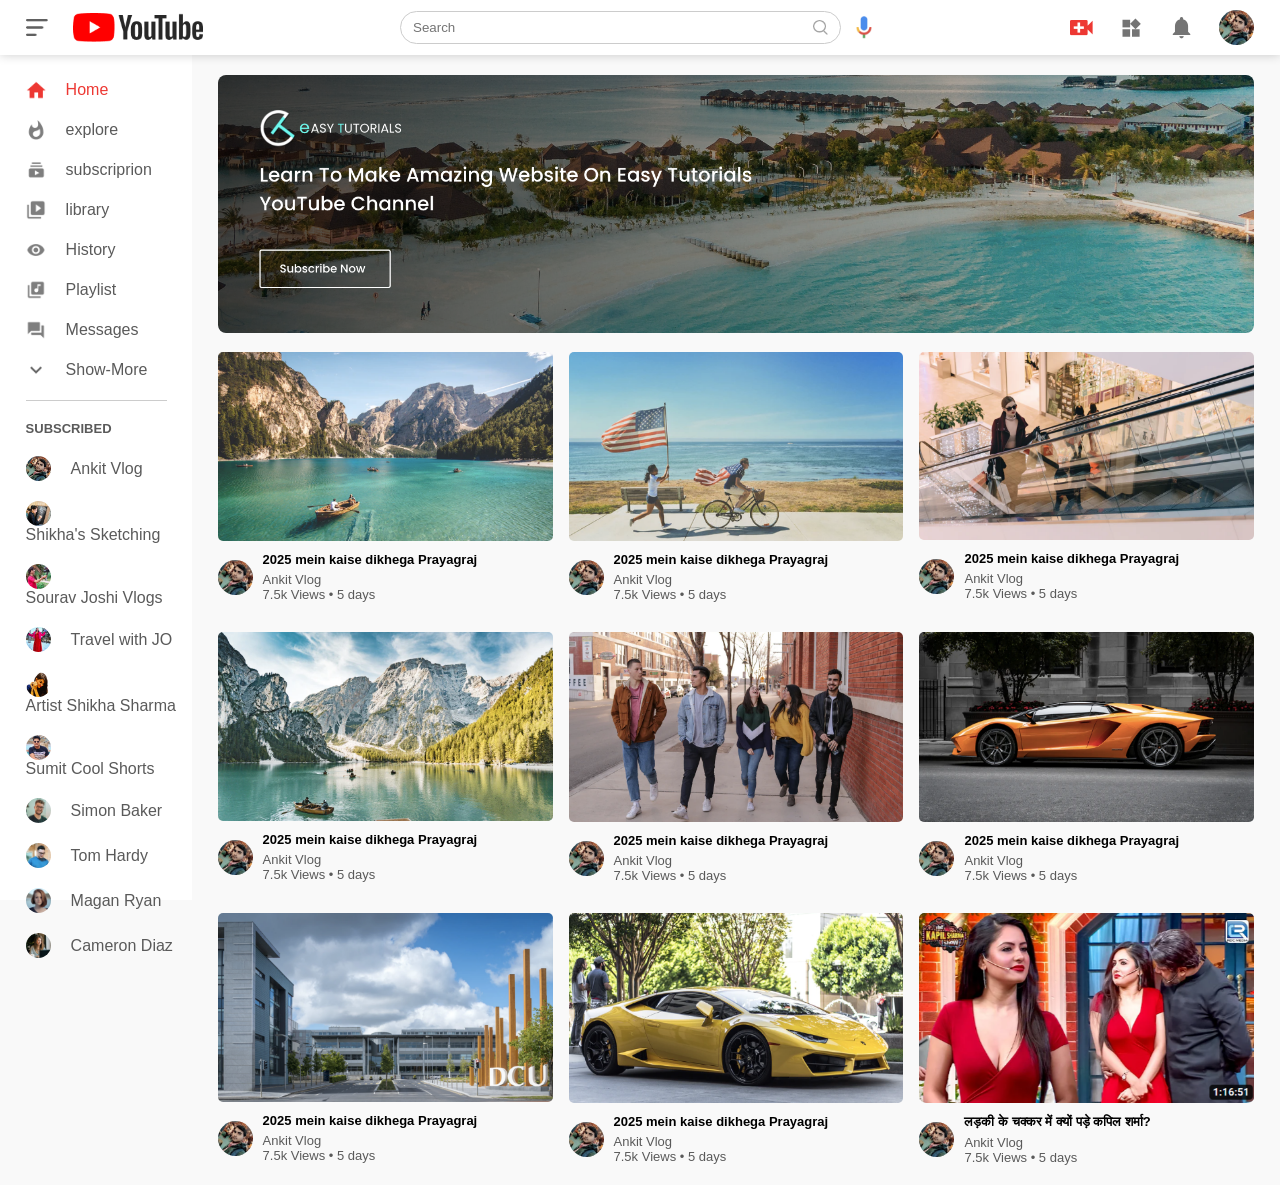
<file: index.html>
<!DOCTYPE html>
<html lang="en">
<head>
    <meta charset="UTF-8">
    <meta http-equiv="X-UA-Compatible" content="IE=edge">
    <meta name="viewport" content="width=device-width, initial-scale=1.0">
    <title>Youtube Clone</title>
    <link rel="stylesheet" href="style.css">
</head>
<body>
    <header>
        <nav class="flex-div" >
            <div class="nav-left flex-div">
                <img src="images/menu.png" class="menu-icon">
                <img src="images/logo.png" class="logo">
            </div>
            <div class="nav-middle flex-div">
                <div class="search-box flex-div">
                    <input type="text" placeholder="Search">
                    <img src="images/search.png">
                </div>
                <img src="images/voice-search.png" class="mic-icon" >
            </div>
            <div class="nav-right flex-div">
                <img src="images/upload.png">
                <img src="images/more.png">
                <img src="images/notification.png">
                <img src="images/ak.png" class="user-icon">
            </div>
        </nav>
        <!--- -------sidebar------- --->
        <div class="sidebar">
            <div class="shortcut-links">
                <a href=""><img src="images/home.png"><p>Home</p></a>
                <a href=""><img src="images/explore.png"><p>explore</p></a>
                <a href=""><img src="images/subscriprion.png"><p>subscriprion</p></a>
                <a href=""><img src="images/library.png"><p>library</p></a>
                <a href=""><img src="images/history.png"><p>History</p></a>
                <a href=""><img src="images/playlist.png"><p>Playlist</p></a>
                <a href=""><img src="images/messages.png"><p>Messages</p></a>
                <a href=""><img src="images/show-more.png"><p>Show-More</p></a>
                <hr>
            </div>
            <div class="subscribed-list">
                <h3>SUBSCRIBED</h3>
                <a href=""><img src="images/ak.png"><p>Ankit Vlog</p></a>
                <a href=""><img src="images/s.png"><p>Shikha's Sketching</p></a>
                <a href=""><img src="images/saurbh.png"><p>Sourav Joshi Vlogs</p></a>
                <a href=""><img src="images/jo.png"><p>Travel with JO</p></a>
                <a href=""><img src="images/shikha.png"><p>Artist Shikha Sharma </p></a>
                <a href=""><img src="images/summit.png"><p>Sumit Cool Shorts</p></a>
                <a href=""><img src="images/simon.png"><p>Simon Baker</p></a>
                <a href=""><img src="images/tom.png"><p>Tom Hardy</p></a>
                <a href=""><img src="images/megan.png"><p>Magan Ryan</p></a>
                <a href=""><img src="images/cameron.png"><p>Cameron Diaz</p></a>
            </div>        
        </div>

<!--- -------main------- --->

<div class="container">
    <div class="banner">
        <img src="images/banner.png">
    </div>
    <div class="list-container">
        <div class="vid-list">
            <a href="play-video.html"><img src="images/thumbnail1.png" class="thumbnail"></a>       
            <div class="flex-div">
                <img src="images/ak.png">
                <div class="vid-info">
                    <a href="play-video.html">2025 mein kaise dikhega Prayagraj</a>
                    <p>Ankit Vlog</p>
                    <p>7.5k Views &bull; 5 days</p>
                </div>
            </div>
        </div> <div class="vid-list">
            <a href="play-video.html"><img src="images/thumbnail2.png" class="thumbnail"></a>       
            <div class="flex-div">
                <img src="images/ak.png">
                <div class="vid-info">
                    <a href="play-video.html">2025 mein kaise dikhega Prayagraj</a>
                    <p>Ankit Vlog</p>
                    <p>7.5k Views &bull; 5 days</p>
                </div>
            </div>
        </div>
        <div class="vid-list">
            <a href=""><img src="images/thumbnail3.png" class="thumbnail"></a>       
            <div class="flex-div">
                <img src="images/ak.png">
                <div class="vid-info">
                    <a href="">2025 mein kaise dikhega Prayagraj</a>
                    <p>Ankit Vlog</p>
                    <p>7.5k Views &bull; 5 days</p>
                </div>
            </div>
        </div>
        <div class="vid-list">
            <a href=""><img src="images/thumbnail4.png" class="thumbnail"></a>       
            <div class="flex-div">
                <img src="images/ak.png">
                <div class="vid-info">
                    <a href="">2025 mein kaise dikhega Prayagraj</a>
                    <p>Ankit Vlog</p>
                    <p>7.5k Views &bull; 5 days</p>
                </div>
            </div>
        </div>
        <div class="vid-list">
            <a href=""><img src="images/thumbnail5.png" class="thumbnail"></a>       
            <div class="flex-div">
                <img src="images/ak.png">
                <div class="vid-info">
                    <a href="">2025 mein kaise dikhega Prayagraj</a>
                    <p>Ankit Vlog</p>
                    <p>7.5k Views &bull; 5 days</p>
                </div>
            </div>
        </div>
        <div class="vid-list">
            <a href=""><img src="images/thumbnail6.png" class="thumbnail"></a>       
            <div class="flex-div">
                <img src="images/ak.png">
                <div class="vid-info">
                    <a href="">2025 mein kaise dikhega Prayagraj</a>
                    <p>Ankit Vlog</p>
                    <p>7.5k Views &bull; 5 days</p>
                </div>
            </div>
        </div>
        <div class="vid-list">
            <a href=""><img src="images/thumbnail7.png" class="thumbnail"></a>       
            <div class="flex-div">
                <img src="images/ak.png">
                <div class="vid-info">
                    <a href="">2025 mein kaise dikhega Prayagraj</a>
                    <p>Ankit Vlog</p>
                    <p>7.5k Views &bull; 5 days</p>
                </div>
            </div>
        </div>
        <div class="vid-list">
            <a href=""><img src="images/thumbnail8.png" class="thumbnail"></a>       
            <div class="flex-div">
                <img src="images/ak.png">
                <div class="vid-info">
                    <a href="">2025 mein kaise dikhega Prayagraj</a>
                    <p>Ankit Vlog</p>
                    <p>7.5k Views &bull; 5 days</p>
                </div>
            </div>
        </div>
        <div class="vid-list">
            <a href=""><img src="images/thumbnail9.png" class="thumbnail"></a>       
            <div class="flex-div">
                <img src="images/ak.png">
                <div class="vid-info">
                    <a href="">लड़की के चक्कर में क्यों पड़े कपिल शर्मा?</a>
                    <p>Ankit Vlog</p>
                    <p>7.5k Views &bull; 5 days</p>
                </div>
            </div>
        </div>



    </div>
</div>
    </header>
 <script src="script.js"></script>   
</body>
</html>
</file>
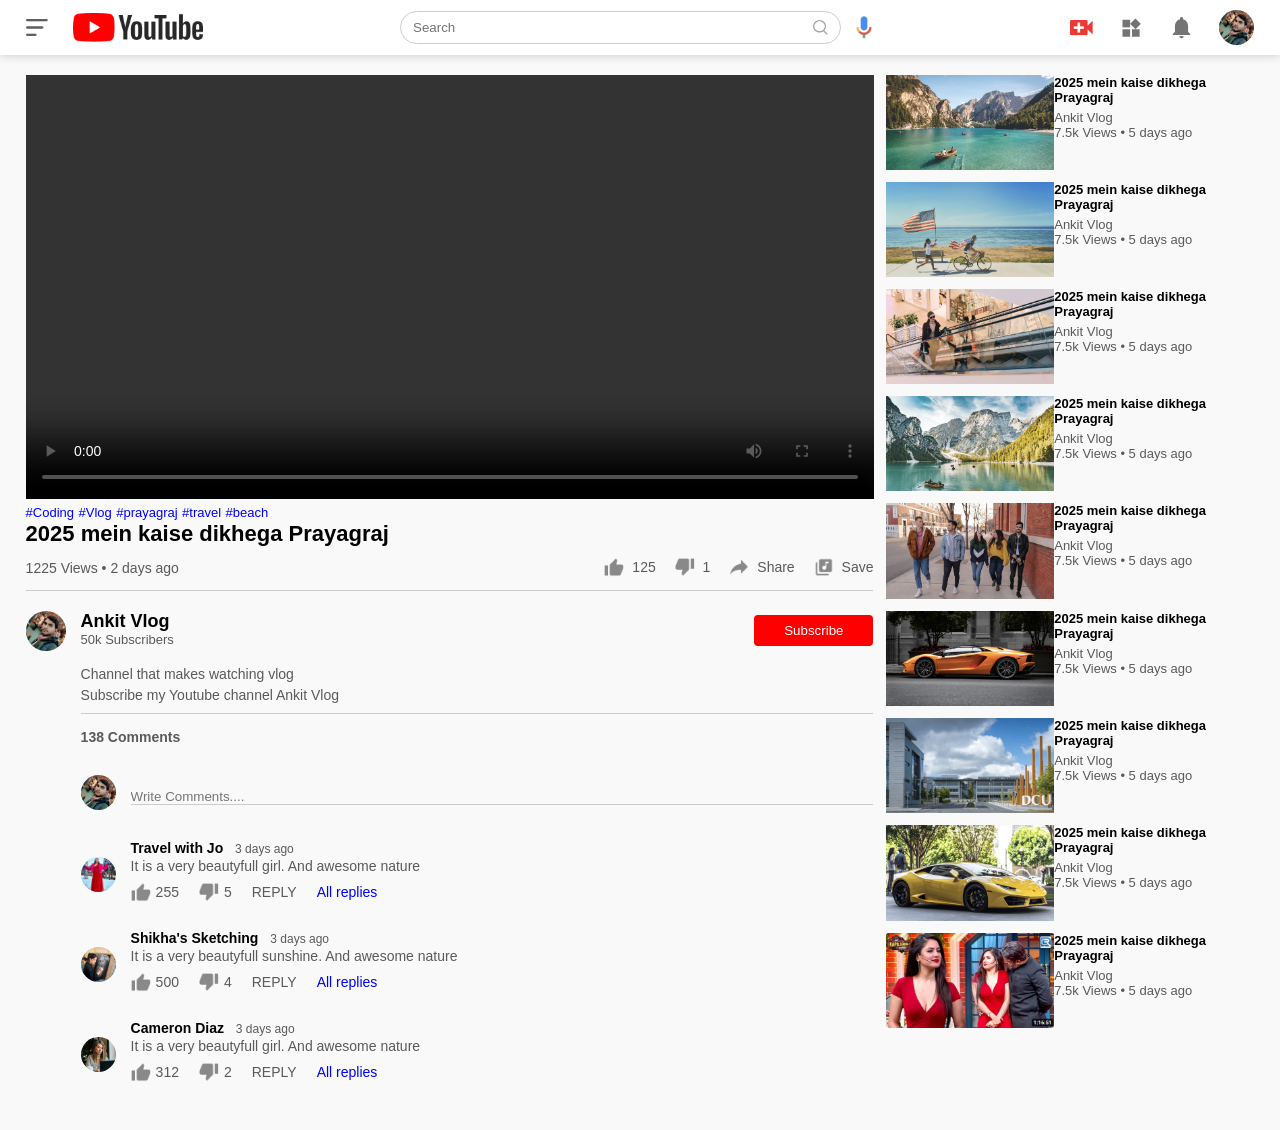
<file: play-video.html>
<!DOCTYPE html>
<html lang="en">
<head>
    <meta charset="UTF-8">
    <meta http-equiv="X-UA-Compatible" content="IE=edge">
    <meta name="viewport" content="width=device-width, initial-scale=1.0">
    <title>Play Video</title>
    <link rel="stylesheet" href="style.css">
</head>
<body>
    <nav class="flex-div" >
        <div class="nav-left flex-div">
            <img src="images/menu.png" class="menu-icon">
            <img src="images/logo.png" class="logo">
        </div>
        <div class="nav-middle flex-div">
            <div class="search-box flex-div">
                <input type="text" placeholder="Search">
                <img src="images/search.png">
            </div>
            <img src="images/voice-search.png" class="mic-icon" >
        </div>
        <div class="nav-right flex-div">
            <img src="images/upload.png">
            <img src="images/more.png">
            <img src="images/notification.png">
            <img src="images/ak.png" class="user-icon">
        </div>
    </nav>

<div class="container play-container">
    <div class="row">
        <div class="play-video">
            <video controls autoplay>
                <source src="images/video.mp4" type="video/mp4">
            </video>
            <div class="tags">
                <a href="">#Coding</a> <a href="">#Vlog</a> <a href="">#prayagraj</a> <a href="">#travel</a> <a href="">#beach</a>
            </div>
            <h3>2025 mein kaise dikhega Prayagraj</h3>
            <div class="play-video-info">
                <p>1225 Views &bull; 2 days ago</p>
                <div>
                    <a href=""><img src="images/like.png">125</a>
                    <a href=""><img src="images/dislike.png">1</a>
                    <a href=""><img src="images/share.png">Share</a>
                    <a href=""><img src="images/save.png">Save</a>
                </div>
            </div>
            <hr>
            <div class="publisher">
                <img src="images/ak.png">
                <div>
                    <p>Ankit Vlog</p>
                    <span>50k Subscribers</span>
                </div>
                <button type="button" >Subscribe</button>
            </div>
            <div class="vid-discription">
                <p>Channel that makes watching vlog</p>
                <p>Subscribe my Youtube channel Ankit Vlog</p>
                <hr>
                <h4>138 Comments</h4>

                <div class="add-comment">
                    <img src="images/ak.png">
                    <input type="text" placeholder="Write Comments....">
                </div>
                <div class="old-comment">
                    <img src="images/jo.png">
                    <div>
                        <h3>Travel with Jo <span>3 days ago</span> </h3>
                        <p>It is a very beautyfull girl. And awesome nature</p>
                        <div class="comment-action">
                            <img src="images/like.png">
                            <span>255</span>
                            <img src="images/dislike.png">
                            <span>5</span>
                            <span>REPLY</span>
                            <a href="">All replies</a>
                        </div>
                    </div>
                </div>
                <div class="old-comment">
                    <img src="images/s.png">
                    <div>
                        <h3>Shikha's Sketching <span>3 days ago</span> </h3>
                        <p>It is a very beautyfull sunshine. And awesome nature</p>
                        <div class="comment-action">
                            <img src="images/like.png">
                            <span>500</span>
                            <img src="images/dislike.png">
                            <span>4</span>
                            <span>REPLY</span>
                            <a href="">All replies</a>
                        </div>
                    </div>
                </div>
                <div class="old-comment">
                    <img src="images/cameron.png">
                    <div>
                        <h3>Cameron Diaz <span>3 days ago</span> </h3>
                        <p>It is a very beautyfull girl. And awesome nature</p>
                        <div class="comment-action">
                            <img src="images/like.png">
                            <span>312</span>
                            <img src="images/dislike.png">
                            <span>2</span>
                            <span>REPLY</span>
                            <a href="">All replies</a>
                        </div>
                    </div>
                </div>



            </div>
        </div>
        <div class="right-sidebar">

            <div class="side-video-list">
                <a href="" class="small-thumbnail" ><img src="images/thumbnail1.png"></a>
                <div class="vid-info">
                    <a href="">2025 mein kaise dikhega Prayagraj</a>
                    <p>Ankit Vlog</p>
                    <p>7.5k Views &bull; 5 days ago</p>
                </div>
            </div>
            <div class="side-video-list">
                <a href="" class="small-thumbnail" ><img src="images/thumbnail2.png"></a>
                <div class="vid-info">
                    <a href="">2025 mein kaise dikhega Prayagraj</a>
                    <p>Ankit Vlog</p>
                    <p>7.5k Views &bull; 5 days ago</p>
                </div>
            </div>
            <div class="side-video-list">
                <a href="" class="small-thumbnail" ><img src="images/thumbnail3.png"></a>
                <div class="vid-info">
                    <a href="">2025 mein kaise dikhega Prayagraj</a>
                    <p>Ankit Vlog</p>
                    <p>7.5k Views &bull; 5 days ago</p>
                </div>
            </div>
            <div class="side-video-list">
                <a href="" class="small-thumbnail" ><img src="images/thumbnail4.png"></a>
                <div class="vid-info">
                    <a href="">2025 mein kaise dikhega Prayagraj</a>
                    <p>Ankit Vlog</p>
                    <p>7.5k Views &bull; 5 days ago</p>
                </div>
            </div>
            <div class="side-video-list">
                <a href="" class="small-thumbnail" ><img src="images/thumbnail5.png"></a>
                <div class="vid-info">
                    <a href="">2025 mein kaise dikhega Prayagraj</a>
                    <p>Ankit Vlog</p>
                    <p>7.5k Views &bull; 5 days ago</p>
                </div>
            </div>
            <div class="side-video-list">
                <a href="" class="small-thumbnail" ><img src="images/thumbnail6.png"></a>
                <div class="vid-info">
                    <a href="">2025 mein kaise dikhega Prayagraj</a>
                    <p>Ankit Vlog</p>
                    <p>7.5k Views &bull; 5 days ago</p>
                </div>
            </div>
            <div class="side-video-list">
                <a href="" class="small-thumbnail" ><img src="images/thumbnail7.png"></a>
                <div class="vid-info">
                    <a href="">2025 mein kaise dikhega Prayagraj</a>
                    <p>Ankit Vlog</p>
                    <p>7.5k Views &bull; 5 days ago</p>
                </div>
            </div>
            <div class="side-video-list">
                <a href="" class="small-thumbnail" ><img src="images/thumbnail8.png"></a>
                <div class="vid-info">
                    <a href="">2025 mein kaise dikhega Prayagraj</a>
                    <p>Ankit Vlog</p>
                    <p>7.5k Views &bull; 5 days ago</p>
                </div>
            </div>
            <div class="side-video-list">
                <a href="" class="small-thumbnail" ><img src="images/thumbnail9.png"></a>
                <div class="vid-info">
                    <a href="">2025 mein kaise dikhega Prayagraj</a>
                    <p>Ankit Vlog</p>
                    <p>7.5k Views &bull; 5 days ago</p>
                </div>
            </div>


        </div>
    </div>
</div>
</body>
</html>
</file>
<file: style.css>
*{
    margin: 0;
    padding: 0;
    font-family: 'poppins',sans-serif;
    box-sizing: border-box;
}
a{
    text-decoration: none;
    color: #5a5a5a;
}
img{
    cursor: pointer;
}
.flex-div{
    display: flex;
    align-items: center;
}
nav{
    padding: 10px 2%;
    justify-content: space-between;
    box-shadow: 0 0 10px rgb(0, 0, 0, 0.2);
    background: #fff;
    position: sticky;
    top: 0;
    z-index: 10;
}
.nav-right img{
    width: 25px;
    margin-right: 25px;
}
.nav-right .user-icon{
    width: 35px;
    border-radius: 50%;
    margin-right: 0;
}
.nav-left .menu-icon{
    width: 22px;
    margin-right: 25px;
}
.nav-left .logo{
    width: 130px;
}
.nav-middle .mic-icon{
    width: 16px;
}
.nav-middle .search-box{
    border: 1px solid #ccc;
    margin-right: 15px;
    padding: 8px 12px;
    border-radius: 25px;
}
.nav-middle .search-box input{
    width: 400px;
    border: 0;
    outline: 0;
    background: transparent;
}
.nav-middle .search-box img{
    width: 15px;
}

/* ----------- sidebar ------------- */

.sidebar{
    background: #fff;
    width: 15%;
    height: 100vh;
    position: fixed;
    top: 0;
    padding-left: 2%;
    padding-top: 80px;
}
.shortcut-links a img{
    width: 20px;
    margin-right: 20px;
}
.shortcut-links a{
    display: flex;
    align-items: center;
    margin-bottom: 20px;
    width: fit-content;
    flex-wrap: wrap;
}
.shortcut-links a:first-child{
    color: #ed3833;
}
.sidebar hr{
    border: 0;
    height: 1px;
    background: #ccc;
    width: 85%;
}
.subscribed-list h3{
    font-size: 13px;
    margin: 20px 0;
    color: #5a5a5a;
}
.subscribed-list a{
    display: flex;
    align-items: center;
    margin-bottom: 20px;
    width: fit-content;
    flex-wrap: wrap;
}
.subscribed-list a img{
    width: 25px;
    border-radius: 50%;
    margin-right: 20px;
}
.small-sidebar{
    width: 5%;
}
.small-sidebar a p{
    display: none;
}
.small-sidebar h3{
    display: none;
}
small-sidebar hr{
    width: 50%;
    margin-bottom: 25px;
}

/*  ----------- main ----------- */

.container{
    background: #f9f9f9;
    padding-left: 17%;
    padding-right: 2%;
    padding-top: 20px;
    padding-bottom: 20px;
}
.large-container{
    padding: 7%;
}


.banner{
    width: 100%;
}
.banner img{
    width: 100%;
    border-radius: 8px;
}
.list-container{
    display: grid;
    grid-template-columns: repeat(auto-fit, minmax(250px, 1fr));
    grid-column-gap: 16px;
    grid-row-gap: 30px;
    margin-top: 15px;
}
.vid-list .thumbnail{
    width: 100%;
    border-radius: 5px;
}
.vid-list .flex-div{
    align-items: flex;
    margin-top: 7px;
}
.vid-list .flex-div img{
    width: 35px;
    margin-right: 10px;
    border-radius: 50%;
}
.vid-info {
    color: #5a5a5a;
    font-size: 13px;
}
.vid-info a{
    color: #000;
    font-weight: 600;
    display: block;
    margin-bottom: 5px;
}


@media (max-width: 900px){
    .menu-icon{
        display: none;
    }
    .sidebar{
        display: none;
    }
    .container, .large-container{
        padding-left: 5%;
        padding-right: 5%;
    }
    .nav-right img{
        display: none;
    }
    .nav-right .user-icon{
        display: block;
        width: 30px;
    }
    .nav-middle .search-box input{
        width: 100px;
    }
    .nav-middle .mic-icon{
        display: none;
    }
    .logo{
        width: 90px;
    }
}

/* ------- play video page ------- */
.play-container{
    padding-left: 2%;
}
.row{
    display: flex;
    justify-content: space-between;
    flex-wrap: wrap;
}
.play-video{
    flex-basis: 69%;
}
.right-sidebar{
    flex-basis: 30%;
}
.play-video video {
    width: 100%;
}

.side-video-list{
    display: flex;
    justify-content: space-between;
    margin-bottom: 8px;
}
.side-video-list img{
    width: 100%;
}
.side-video-list .small-thumbnail{
    flex-basis: 49%;
}
.side-vide-list .vid-info{
    flex-basis: 49%;
}
.play-video .tags a{
    color: #0000ff;
    font-size: 13px;
}
.play-video h3{
    font-weight: 600;
    font-size: 22px;
}
.play-video .play-video-info{
    display: flex;
    align-items: center;
    justify-content: space-between;
    flex-wrap: wrap;
    margin-top: 10px;
    font-size: 14px;
    color: #5a5a5a;
}
.play-video .play-video-info a img{
    width: 20px;
    margin-right: 8px;
}
.play-video .play-video-info a{
    display: inline-flex;
    align-items: center;
    margin-left: 15px;
}
.play-video hr{
    border: 0;
    height: 1px;
    background: #ccc;
    margin: 10px 0;
}
.publisher{
    display: flex;
    align-items: center;
    margin-top: 20px;
}
.publisher div{
    flex: 1;
    line-height: 18px;
}
.publisher img{
    width: 40px;
    border-radius: 50%;
    margin-right: 15px;
}
.publisher div p{
    color: #000;
    font-weight: 600;
    font-size: 18px;
}
.publisher div span{
    font-size: 13px;
    color: #5a5a5a;
}
.publisher button{
    background: red;
    color: #fff;
    padding: 8px 30px;
    border: 0;
    outline: 0;
    border-radius: 4px;
    cursor: pointer;
}
.vid-discription{
    padding-left: 55px;
    margin: 15px 0;
}
.vid-discription p{
    font-size: 14px;
    margin-bottom: 5px;
    color: #5a5a5a;
}
.vid-discription h4{
    font-size: 14px;
    color: #5a5a5a;
    margin-top: 15px;
}
.add-comment{
    display: flex;
    align-items: center;
    margin: 30px 0;
}
.add-comment img{
    width: 35px;
    border-radius: 50%;
    margin-right: 15px ;
}
.add-comment input{
    border: 0;
    outline: 0;
    border-bottom: 1px solid #ccc;
    width: 100%;
    padding-top: 10px;
    background: transparent;
}
.old-comment{
    display: flex;
    align-items: center;
    margin: 20px 0;
}
.old-comment img{
    width: 35px;
    border-radius: 50%;
    margin-right: 15px;
}
.old-comment h3{
    font-size: 14px;
    margin-bottom: 2px;
}
.old-comment h3 span{
    font-size: 12px;
    color: #5a5a5a;
    font-weight: 500;
    margin-left: 8px;
}
.old-comment .comment-action{
    display: flex;
    align-items: center;
    margin: 8px 0;
    font-size: 14px;
}
.old-comment .comment-action img{
    border-radius: 0;
    width: 20px;
    margin-right: 5px;
}
.old-comment .comment-action span{
    margin-right: 20px;
    color: #5a5a5a;
}
.old-comment .comment-action a{
    color: #0000ff;
}
@media (max-width:900px){
    .play-video{
        flex-basis: 100%;
    }
    .right-sidebar{
        flex-basis: 100%;
    }
    .play-container{
        padding-left: 5%;
    }
    .vid-discription{
        padding-left: 0;
    }
    .play-video .play-video-info a{
        margin-left: 0;
        margin-right: 15px;
        margin-top: 15px;
    }
}
</file>
